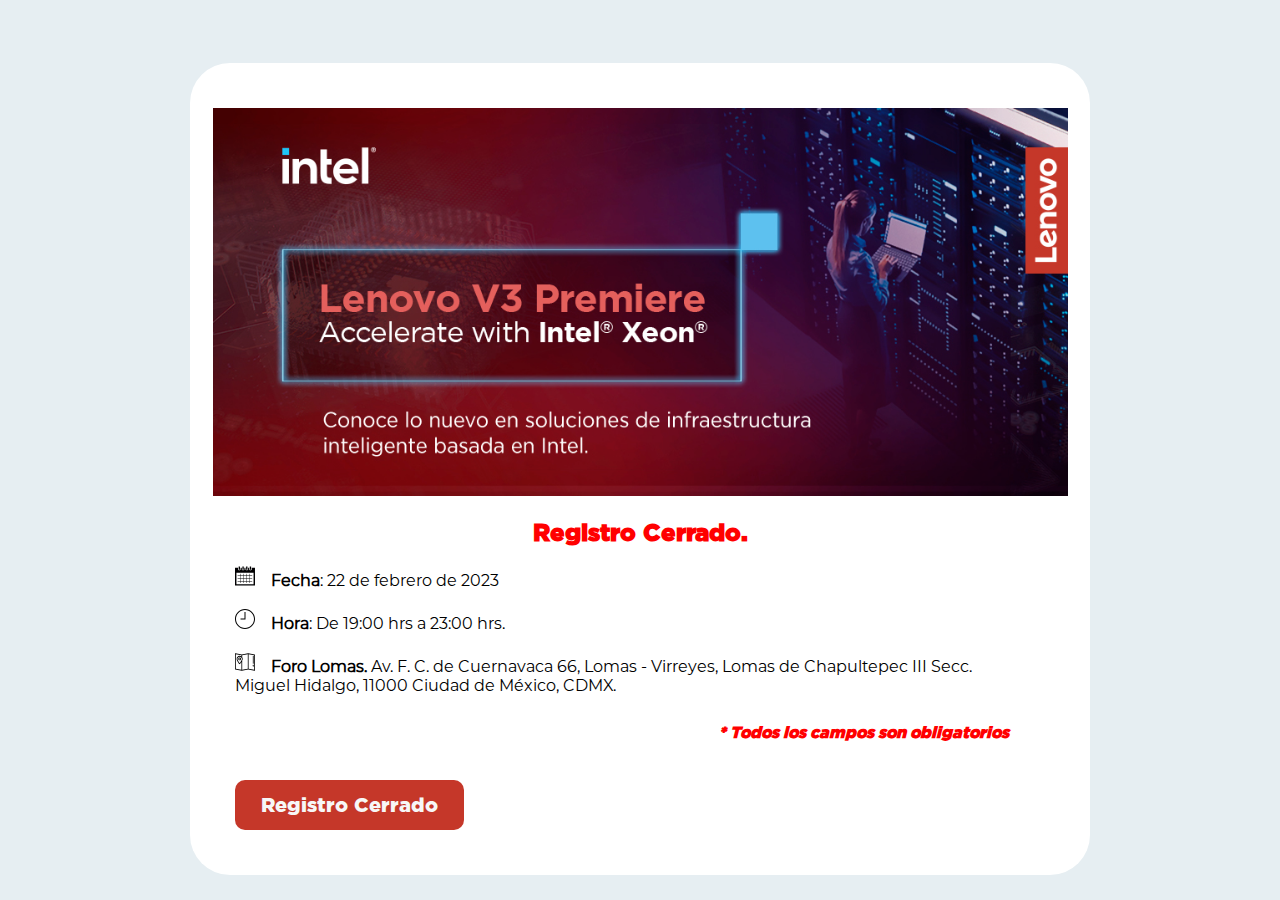
<file: index.html>
<!DOCTYPE html>
<html lang="en">
<head>
    <meta charset="UTF-8">
    <meta http-equiv="X-UA-Compatible" content="IE=edge">
    <meta name="viewport" content="width=device-width, initial-scale=1.0">
    <title>Lenovo V3 Premiere</title>
    <link rel="stylesheet" href="style.css">
</head>
<body onload="">
  <div class="cuerpo">  
    <div style="text-align: center;" class="encabezado">
        <img src="img/header.jpg" class="imagenEncabezado"/>
        <br>
		<!-- <hr class="lineaAzul"/> -->
        <div class="titulo">Registro Cerrado.</div>
    </div>
      
    <div class="detalleEvento">  
        <br>
        <img class="iconColor" src="img/monthly-calendar-svgrepo-com.svg" alt="" srcset="">&emsp;<b>Fecha</b>: 22 de febrero de 2023
        <br><br>
        <img class="iconColor" src="img/clock-svgrepo-com.svg" alt="" srcset="">&emsp;<b>Hora</b>: De 19:00 hrs a 23:00 hrs.
        <br><br>
        <img class="iconColor" src="img/map-svgrepo-com.svg" alt="" srcset="">&emsp;<b>Foro Lomas.</b>   Av. F. C. de Cuernavaca 66, Lomas - Virreyes, Lomas de Chapultepec III Secc. <br>Miguel Hidalgo, 11000 Ciudad de México, CDMX.
        <br><br>   
        
    </div>
    <div id="registro" class="detalleEvento"></div>
    <div class="obligatoriosdiv">
        <div class="obligatorios">* Todos los campos son obligatorios
        </div>
    </div>
    <br>
    <div class="espaciador titulo error" id="mensajeError"></div>
    <br>
    <button class="botonRegistrarse" onclick="guardaDatos()">&ensp;&ensp;Registro Cerrado&ensp;&ensp;</button>
</div>

    <script type="text/javascript">
        let urlServer = "https://mosaico.app:4000/LenovoV3Premiere/"
        let tipoValidaciones = { 
            existeValor: "existeValor",
            esNumero: "esNumero",
            email: "email",
            celular: "celular",
            paginaWeb: "paginaWeb"
        }
    
        let arrayPreguntasServer = [];
        let arrayPreguntasHtml = [];
        
        async function cargaDatos(){
           try{ 
                let datos = await fetch(urlServer + "dameEstructuraRegistro")
                let json = await datos.json()
    
                if (json.statusCode = 200 ){ 
                json.message.forEach(element => {
                    arrayPreguntasServer.push(element)
                    creaElementoHTML(element)
                });
            }
           }catch(error){
               console.log({error})
           }
        }

        function creaElementoHTML(element){
            let formulario = document.getElementById("registro");
            let divPadre = document.createElement("div");
            divPadre.setAttribute("class", "elmentoFormulario");
            
            let titulo = document.createElement("p");
            titulo.setAttribute("class", "elmentoFormularioTitulo");
            titulo.innerHTML = element.tooltipEstructuraPreguntas + '<b class="asterisc"> *</b>'
            let input = document.createElement("input");
            input.setAttribute("class", "elmentoFormularioinput");
            input.setAttribute("id", `elementoFormulario${element.idEstructuraPreguntas}`);
            if(element.tipoValidacionEstructuraPreguntas == 4){
                input.setAttribute("type","number")
                input.addEventListener('keypress', function(e){
                    return isNumberKey(e)
                })
            }
            
            formulario.appendChild(divPadre)
            divPadre.appendChild(titulo)
            divPadre.appendChild(input)
        }

        async function guardaDatos(){
        let hayErrror = false;
        let datosRegistro = {}
        arrayPreguntasServer.forEach(element => {
            if(!hayErrror){
                let valor = document.getElementById(`elementoFormulario${element.idEstructuraPreguntas}`);
                let dato = valor.value.trim()
                let resultadoStr = validaElemento(dato, element.textoTipoValidaciones, element.tooltipEstructuraPreguntas, element.obligatorioEstructuraPreguntas);
                if(resultadoStr == ""){
                    let key = `{"${element.tituloEstructuraPreguntas}" : "${dato}"}`;
                    datosRegistro =  Object.assign(datosRegistro, JSON.parse(key));
                     
                }else{
                    hayErrror=true
                    document.getElementById("mensajeError").innerHTML = resultadoStr
                }
            }
        })
        if (!hayErrror){
            let resul = await guardaEnServer(datosRegistro);
            if (resul.error == false){
                window.location.href = "registroExitoso.html"
            }else{
                document.getElementById("mensajeError").innerHTML = resul.message
            }
        }
    }

    async function guardaEnServer(datosRegistro){
        let resul = {
            error : true,
            message: "",
            idUsuario: 0,
            statusCode: 0,
            idQr : ""
        }
        const data = datosRegistro
        const dataJson = JSON.stringify(data)

        const settings = {
            method: 'POST',
            headers: {
                Accept: 'application/json',
                'Content-Type': 'application/json',
            },
            body: 
                dataJson
        };
        try{
            const fetchResponse = await fetch(`https://mosaico.app:4000/LenovoV3Premiere/guardaUsuario`, settings);
            const data = await fetchResponse.json();
            console.log("Data" + JSON.stringify(data))
                    
            if(data.statusCode == 200){
                resul.error = false
                resul.statusCode = data.statusCode
                resul.idUsuario = data.message[0].idUsuarios
                resul.message = data.message
                resul.idQr = data.message[0].idQR
            }else{                        
                resul.statusCode = data.statusCode
                resul.message = data.message
            }
            return resul;
        } catch (e) {
            console.log("Error" + e)
            resul.statusCode = 404
            resul.message = e
            return resul;
        }
    }

    function validaElemento(str, tipoValidacion, campo, obligatorio){
        let respuesta = ""
        switch (tipoValidacion) {
                case tipoValidaciones.existeValor: 
                        if(str.length == 0 && obligatorio==1){
                            respuesta = `El campo ${campo} es obligatorio en el registro`
                        }
                    break;
                case tipoValidaciones.esNumero: 
                        if( isNumeric(str) ){
                            respuesta = `El campo ${campo} no tiene el formato numerico`
                        }
                    break;
                case tipoValidaciones.email: 
                        if (str == ""){
                            respuesta = `El campo ${campo} no puede estar vacio`
                        }else{
                            if  (!(/^\w+([\.-]?\w+)*@\w+([\.-]?\w+)*(\.\w{2,3})+$/.test(str))) {
                                respuesta = `El campo ${campo} no tiene el formato correcto`
                            } 
                        }
                    break;
                case tipoValidaciones.celular: 
                        if( !isNumeric(str) || str.length != 10 ){
                            respuesta = `El campo ${campo} no tiene el formato correcto, use únicamente 10 digitos`
                        }
                    break;
                case tipoValidaciones.paginaWeb: 
                         var res = str.match(/(http(s)?:\/\/.)?(www\.)?[-a-zA-Z0-9@:%._\+~#=]{2,256}\.[a-z]{2,6}\b([-a-zA-Z0-9@:%_\+.~#?&//=]*)/g);
                        if (res == null){
                            respuesta = `El campo ${campo} no tiene el formato correcto, use dirección web completa`
                        }
                    break;
                default:
                    console.error("No es formato correcto")
                    break;
            }
            return respuesta
    }

    function isNumeric(str) {
            if (typeof str != "string") return false // we only process strings!  
            return !isNaN(str) && // use type coercion to parse the _entirety_ of the string (`parseFloat` alone does not do this)...
                    !isNaN(parseFloat(str)) // ...and ensure strings of whitespace fail
        }

    function isNumberKey(evt){
        var charCode = (evt.which) ? evt.which : evt.keyCode
        if (charCode== 101)
            return false;
        if (charCode > 31 && (charCode < 48 || charCode > 57))
            return false;
        
        return true;
    }
</script>    
</body>
</html>
</file>
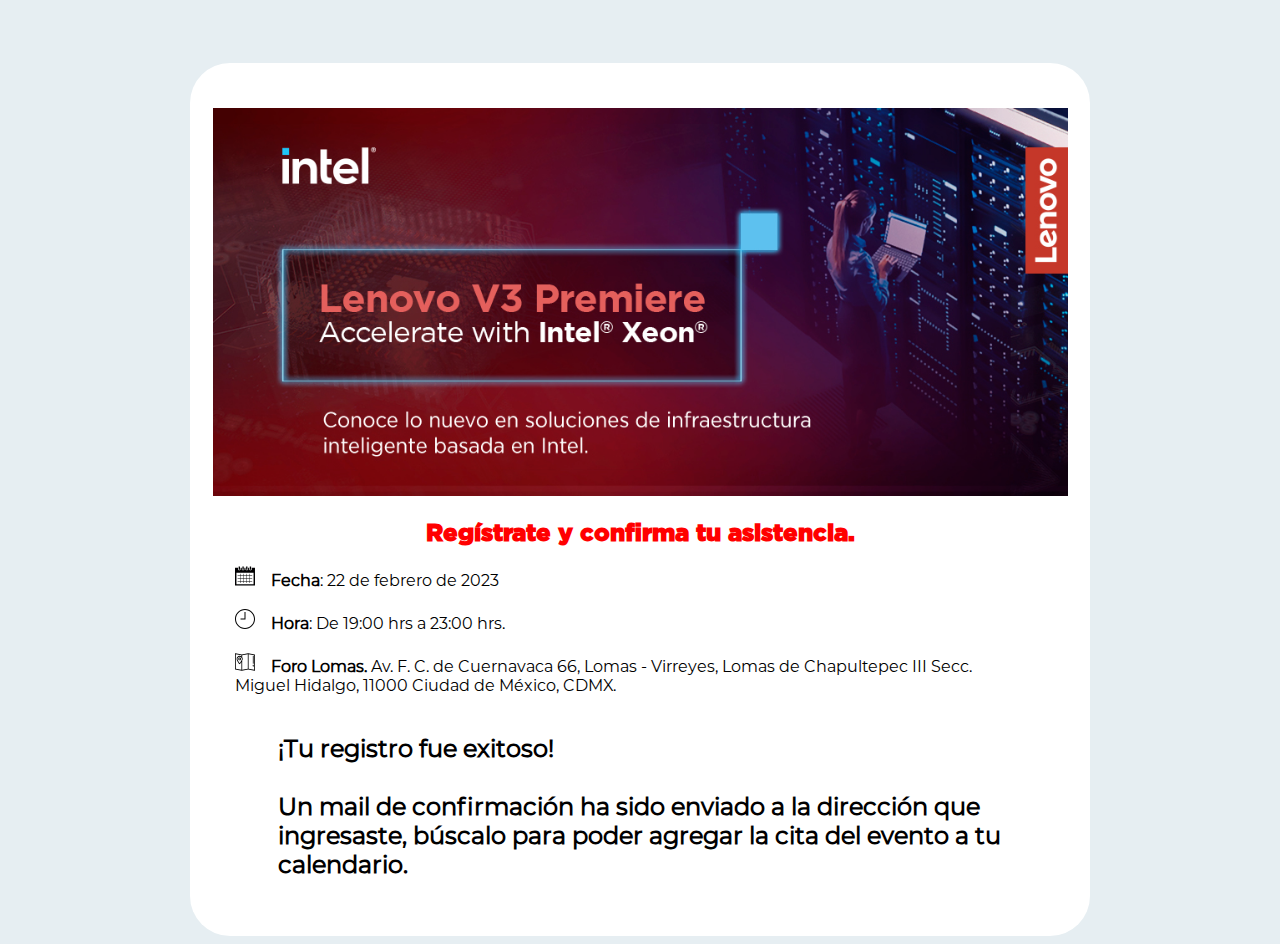
<file: registroExitoso.html>
<!DOCTYPE html>
<html lang="en">
<head>
    <meta charset="UTF-8">
    <meta http-equiv="X-UA-Compatible" content="IE=edge">
    <meta name="viewport" content="width=device-width, initial-scale=1.0">
    <title>Lenovo V3 Premiere</title>
    <link rel="stylesheet" href="style.css">
</head>
<body>
  <div class="cuerpo">  
    <div style="text-align: center;" class="encabezado">
        <img src="img/header.jpg" class="imagenEncabezado"/>
        <br>
		<!-- <hr class="lineaAzul"/> -->
        <div class="titulo">Regístrate y confirma tu asistencia.</div>
    </div>
      
    <div class="detalleEvento">  
        <br>
        <img class="iconColor" src="img/monthly-calendar-svgrepo-com.svg" alt="" srcset="">&emsp;<b>Fecha</b>: 22 de febrero de 2023
        <br><br>
        <img class="iconColor" src="img/clock-svgrepo-com.svg" alt="" srcset="">&emsp;<b>Hora</b>: De 19:00 hrs a 23:00 hrs.
        <br><br>
        <img class="iconColor" src="img/map-svgrepo-com.svg" alt="" srcset="">&emsp;<b>Foro Lomas.</b>   Av. F. C. de Cuernavaca 66, Lomas - Virreyes, Lomas de Chapultepec III Secc. <br>Miguel Hidalgo, 11000 Ciudad de México, CDMX.
        <br><br>   
        <h2 class="detalleEvento">¡Tu registro fue exitoso! <br><br> Un mail de confirmación ha sido enviado a la dirección que ingresaste, búscalo para poder agregar la cita del evento a tu calendario.</h2>
        <br><br> 
    </div>
    
</div>

    
</body>
</html>
</file>
<file: style.css>
@font-face {
    font-family: "Gotham";
    src: url('./fonts/GOTHAM-BLACK.OTF') format('truetype');
}

@font-face {
    font-family: "Montserrat";
    src: url('./fonts/Montserrat-Regular.otf') format('truetype');
}
body{
    background-color: #E6EEF2;
    font-family: "Gotham", Calibri, Tahoma, sans-serif;
}

.cuerpo{
    width: 80%;
    display: block;
    margin-left: auto;
    margin-right: auto;
    margin-top: 5%;
    background-color: white;
    border-radius: 40px;
    max-width: 900px;
}

.imagenEncabezado{
    margin-top: 5%;
    margin-bottom: 2%;
    width: 95%;
}

.lineaAzul{
    height:10px; 
    color:#5990A5;
    background-color:#5990A5; 
    width:80%; 
}

.titulo{
    font-weight: bold;
    font-size: x-large;
    color: red;
}

.obligatoriosdiv{
    text-align: right;
    margin-right: 9%;
    margin-top: 1%;
}

.obligatorios{
    font-weight: bold;
    font-style: italic;
    color: red;
}

.detalleEvento{
    margin-left: 5%;
    font-family: "Montserrat", Calibri, Tahoma, sans-serif;
}

.elmentoFormularioTitulo{
    font-weight: bold;
    font-size: large;
    margin-bottom: 5px;
}

.asterisc {
    color: red;
    font-size: larger;
}

.elmentoFormularioinput{
    width: 90%;
    margin-top: 0px;
    height: 40px;
    background-color: #F7F7F7;
    border: 1px solid #c4c4c4;
    border-radius: 0;
    box-shadow: none;
    color: #787878;
    font-family: "Gotham", Calibri, Tahoma, sans-serif;
}

.botonRegistrarse{
    background: #C53729;
    border: 0;
    color: #f7f7f7;
    height: 50px;
    margin-left: 5%;
    margin-top: 0%;
    font-size: 20px;
    margin-bottom: 5%;
    border-radius: 10px;
    font-family: "Gotham", Calibri, Tahoma, sans-serif;
}

.iconColor{
    width: 20px;
}

.textoExplicacion{
	margin-left: 5%;
	font-size: medium;
	font-weight: 400;
	text-align: left;
	color: black;
	margin-bottom: 0%;
	width: 80%;
    list-style: none;
    padding-bottom: 10px;
}

.error{
    width: 90%;
    margin-left: 5%;
}
</file>
